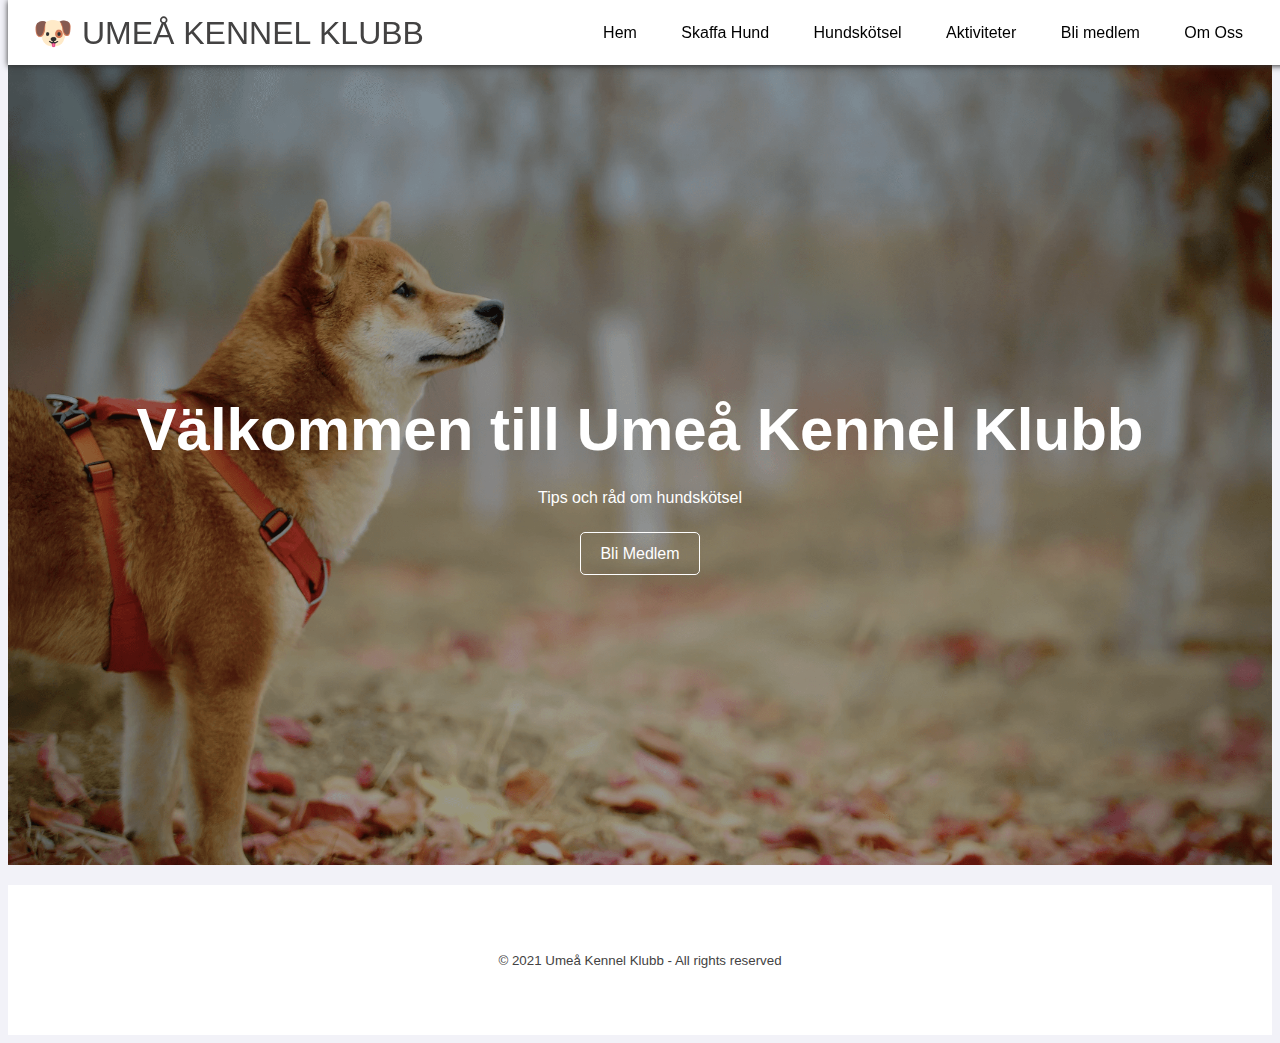
<file: DogClub(ChatGPT)/index.html>
<!DOCTYPE html>
<html lang="en">
  <head>
    <meta charset="UTF-8" />
    <link rel="stylesheet" href="index.css">
    <meta name="viewport" content="width=device-width, initial-scale=1.0" />
    <meta name="google-site-verification" content="bB2B9upGbasxp8NaXMJOFDdsRa50qxyNVTHwpkeYHYk" />
    <link rel="icon" type="image/x-icon" href="/favicon.ico">
    <meta name="description" content="Hund kennel klubb i Umeå">
    <meta name="keywords" content="Hundkennel, kennelklubb, Umeå">
    <title>Umeå Kennel Klubb</title>
    
  </head>
  <body>
    <!-- Site Header -->
    <header class="site-header">
        <h1 class="logo">🐶 Umeå Kennel Klubb</h1>
      <nav>
          <!-- Desktop Meny -->
          
          <div class="desktop">
            <ul>
           <li><a href="index.html">Hem</a></li>
            
          <li><a href="SkaffaHund.html">Skaffa Hund</a></li>
          <li><a href="Hundskotsel.html">Hundskötsel</a></li>
          <li><a href="Aktiviteter.html">Aktiviteter</a></li>
          <li><a href="BliMedlem.html">Bli medlem</a></li>
          <li><a href="OmOss.html">Om Oss</a>
          </li>
          </ul>
          </div>
        
           <!-- Mobil Meny -->
          <div class="dropdown">
  <button class="dropbtn">🐶 Meny ▼</button>
  <div class="dropdown-content">
  <a href="index.html">Hem</a>
  <a href="SkaffaHund.html">Skaffa Hund</a>
  <a href="Hundskotsel.html">Hundskötsel</a>
    <a href="Aktiviteter.html">Aktiviteter</a>
    <a href="BliMedlem.html">Bli Medlem</a>
    <a href="OmOss.html">Om Oss</a>
  </div>
</div>
      </nav>
    </header>

      <!-- Banner -->
      <header class="banner" title="Hund">
        <div class="container">
          <h1>Välkommen till Umeå Kennel Klubb</h1>
          <p>Tips och råd om hundskötsel</p>
          <form action="BliMedlem.html">
            <button type="submit">Bli Medlem</button>
        </form>
        </div>
        <div class="overlay"></div>
      </header>

    <!-- Footer -->
    <footer>
      <small>© 2021 Umeå Kennel Klubb - All rights reserved</small>
    </footer>
    
  </body>
</html>
</file>
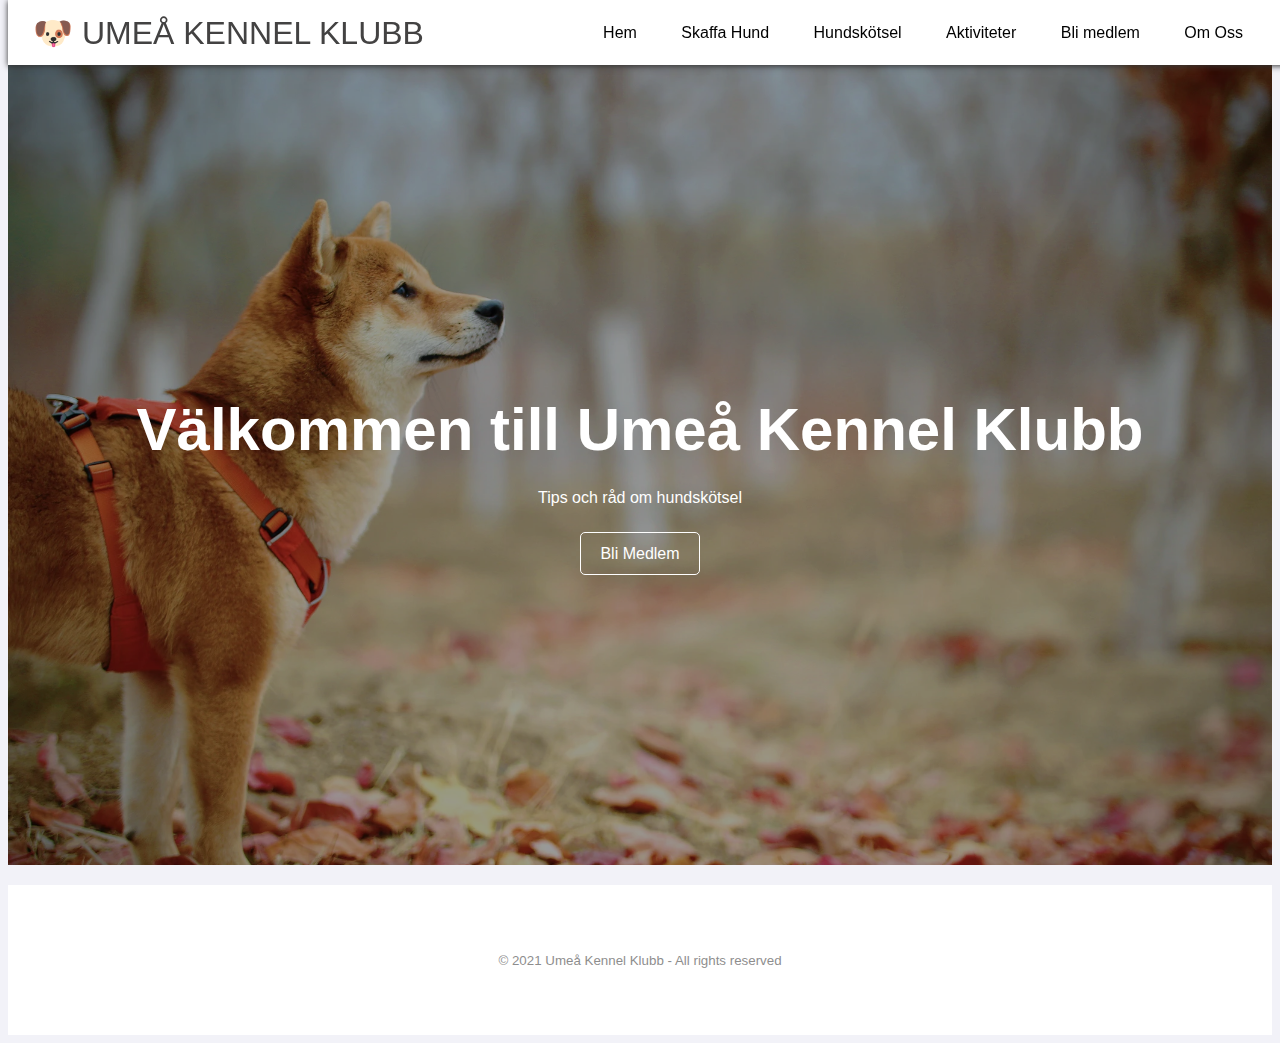
<file: DogClub(Human)/index.html>
<!DOCTYPE html>
<html lang="en">
  <head>
    <meta charset="UTF-8" />
    <link rel="stylesheet" href="index.css">
    <meta name="viewport" content="width=device-width, initial-scale=1.0" />
    <meta name="google-site-verification" content="bB2B9upGbasxp8NaXMJOFDdsRa50qxyNVTHwpkeYHYk" />
    <meta name="description" content="Hund kennel klubb i Umeå">
    <meta name="keywords" content="Hundkennel, kennelklubb, Umeå">
    <title>Umeå Kennel Klubb</title>
    
  </head>
  <body>
    <!-- Site Header -->
    <header class="site-header">
        <h1 class="logo">🐶 Umeå Kennel Klubb</h1>
      <nav>
          <!-- Desktop Meny -->
          
          <div class="desktop">
            <ul>
           <li><a href="index.html">Hem</a></li>
            
          <li><a href="SkaffaHund.html">Skaffa Hund</a></li>
          <li><a href="Hundskotsel.html">Hundskötsel</a></li>
          <li><a href="Aktiviteter.html">Aktiviteter</a></li>
          <li><a href="BliMedlem.html">Bli medlem</a></li>
          <li><a href="OmOss.html">Om Oss</a>
          </li>
          </ul>
          </div>
        
           <!-- Mobil Meny -->
          <div class="dropdown">
  <button class="dropbtn">🐶 Meny ▼</button>
  <div class="dropdown-content">
  <a href="index.html">Hem</a>
  <a href="SkaffaHund.html">Skaffa Hund</a>
  <a href="Hundskotsel.html">Hundskötsel</a>
    <a href="Aktiviteter.html">Aktiviteter</a>
    <a href="BliMedlem.html">Bli Medlem</a>
    <a href="OmOss.html">Om Oss</a>
  </div>
</div>
      </nav>
    </header>

      <!-- Banner -->
      <header class="banner" title="Hund">
        <div class="container">
          <h1>Välkommen till Umeå Kennel Klubb</h1>
          <p>Tips och råd om hundskötsel</p>
          <form action="BliMedlem.html">
            <button type="submit">Bli Medlem</button>
        </form>
        </div>
        <div class="overlay"></div>
      </header>

    <!-- Footer -->
    <footer>
      <small>© 2021 Umeå Kennel Klubb - All rights reserved</small>
    </footer>
    
  </body>
</html>
</file>
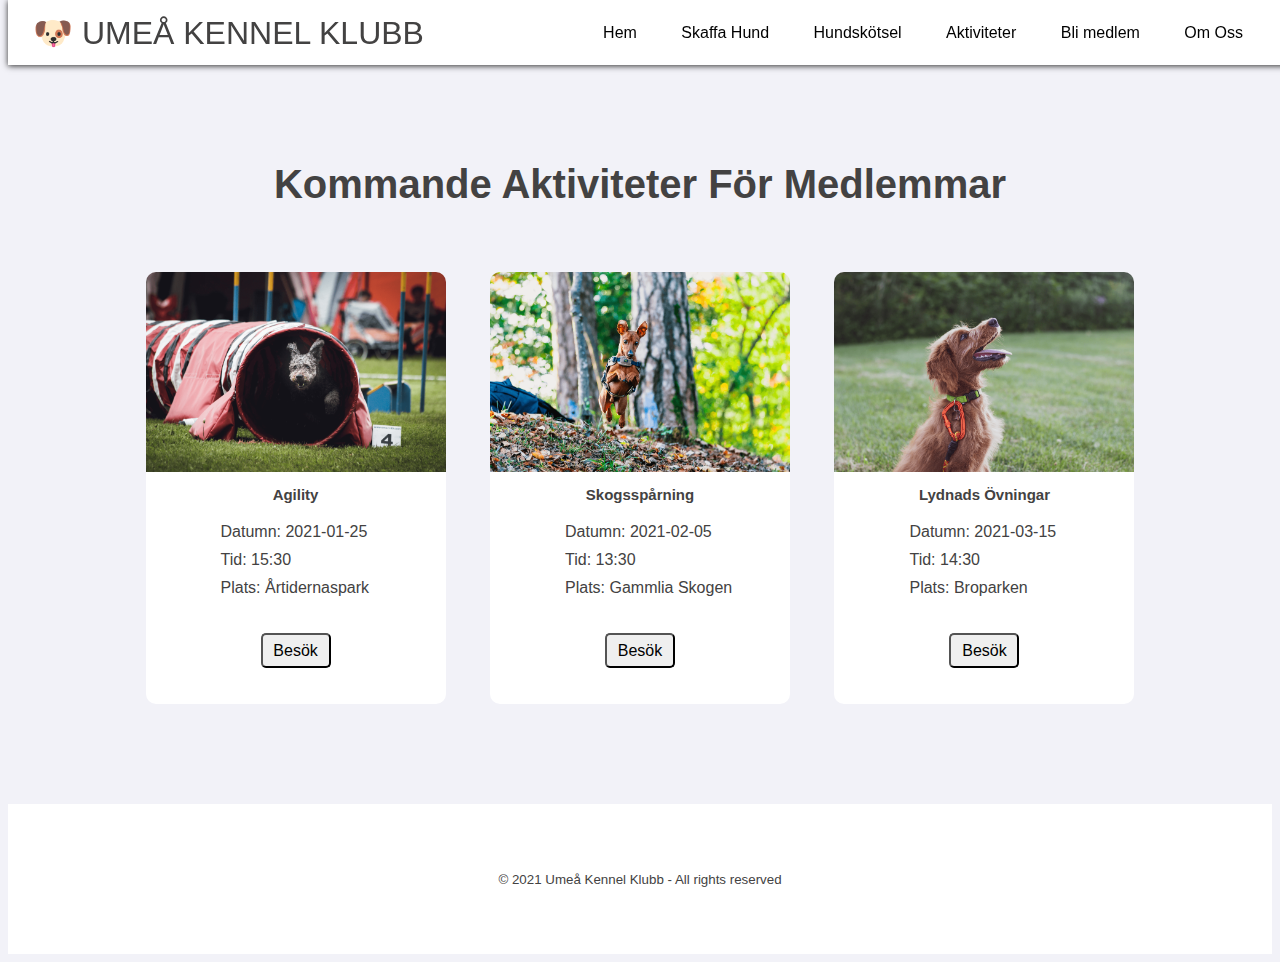
<file: DogClub(ChatGPT)/Aktiviteter.html>
<!DOCTYPE html>
<html lang="en">
  <head>
    <meta charset="UTF-8" />
    <link rel="stylesheet" href="Aktiviteter.css">
    <meta name="viewport" content="width=device-width, initial-scale=1.0" />
    <meta name="description" content="Hund kennel klubb i Umeå">
    <meta name="keywords" content="Agility, Skogsspårning, hund lydnadsövningar">
    <title>Aktiviteter - Umeå Hund Kennel Klubb</title>
  </head>
  <body>
    <!-- Site Header -->
    <header class="site-header">
        <h1 class="logo">🐶 Umeå Kennel Klubb</h1>
      <nav>
         <!-- Detskop Meny -->
          
          <div class="desktop">
            <ul>
           <li><a href="index.html">Hem</a></li>
            
          <li><a href="SkaffaHund.html">Skaffa Hund</a></li>
          <li><a href="Hundskotsel.html">Hundskötsel</a></li>
          <li><a href="Aktiviteter.html">Aktiviteter</a></li>
          <li><a href="BliMedlem.html">Bli medlem</a></li>
          <li><a href="OmOss.html">Om Oss</a>
          </li>
            </ul>
          </div>
        
           <!-- Mobil Meny -->
          <div class="dropdown">
  <button class="dropbtn">🐶 Meny ▼</button>
  <div class="dropdown-content">
  <a href="index.html">Hem</a>
  <a href="SkaffaHund.html">Skaffa Hund</a>
  <a href="Hundskotsel.html">Hundskötsel</a>
    <a href="Aktiviteter.html">Aktiviteter</a>
    <a href="BliMedlem.html">Bli Medlem</a>
    <a href="OmOss.html">Om Oss</a>
  </div>
</div>
      </nav>
    </header>

      <!-- Upcoming Events -->
      <br><br><br>
      
      <section class="events" id="events">
        <header>
          <h2>Kommande Aktiviteter För Medlemmar</h2>
        </header>

        <!-- Individual Event -->

        <div class="card">
       <a href="#"><img src="Agility.png" alt="Hund inuti tunnel"></a>
          
          <h3>Agility</h3>

          <ul class="info">
            <li>Datumn: 2021-01-25</li>
            <li>Tid: 15:30</li>
            <li>Plats: Årtidernaspark</li>
          </ul>

          <form action="https://goo.gl/maps/cJbMiL7dDsxYVtA38">
            <button type="submit">Besök</button>
          </form>
        </div>

        <!-- Individual Event -->

        <div class="card">
          <a href="#"><img src="Tracking.png" alt="Hund springer i skogen"></a>
          <h3>Skogsspårning</h3>

          <ul class="info">
            <li>Datumn: 2021-02-05</li>
            <li>Tid: 13:30</li>
            <li>Plats: Gammlia Skogen</li>
          </ul>
          <form action="https://goo.gl/maps/aChbXkGF4RQjmJf86">
            <button type="submit">Besök</button>
          </form>
        </div>

        <!-- Individual Event -->

        <div class="card">
          <a href="#"><img src="Lydnad.png" alt="Sittande hund"></a>
          <h3>Lydnads Övningar</h3>

          <ul class="info">
            <li>Datumn: 2021-03-15</li>
            <li>Tid: 14:30</li>
            <li>Plats: Broparken</li>
          </ul>

          <form action="https://goo.gl/maps/SWhZ6TU9mTipCvSY7">
            <button type="submit">Besök</button>
          </form>
        </div>
      </section>

    <!-- Footer -->

    <footer>
      <small>© 2021 Umeå Kennel Klubb - All rights reserved</small>
    </footer>
    
  </body>
</html>
</file>
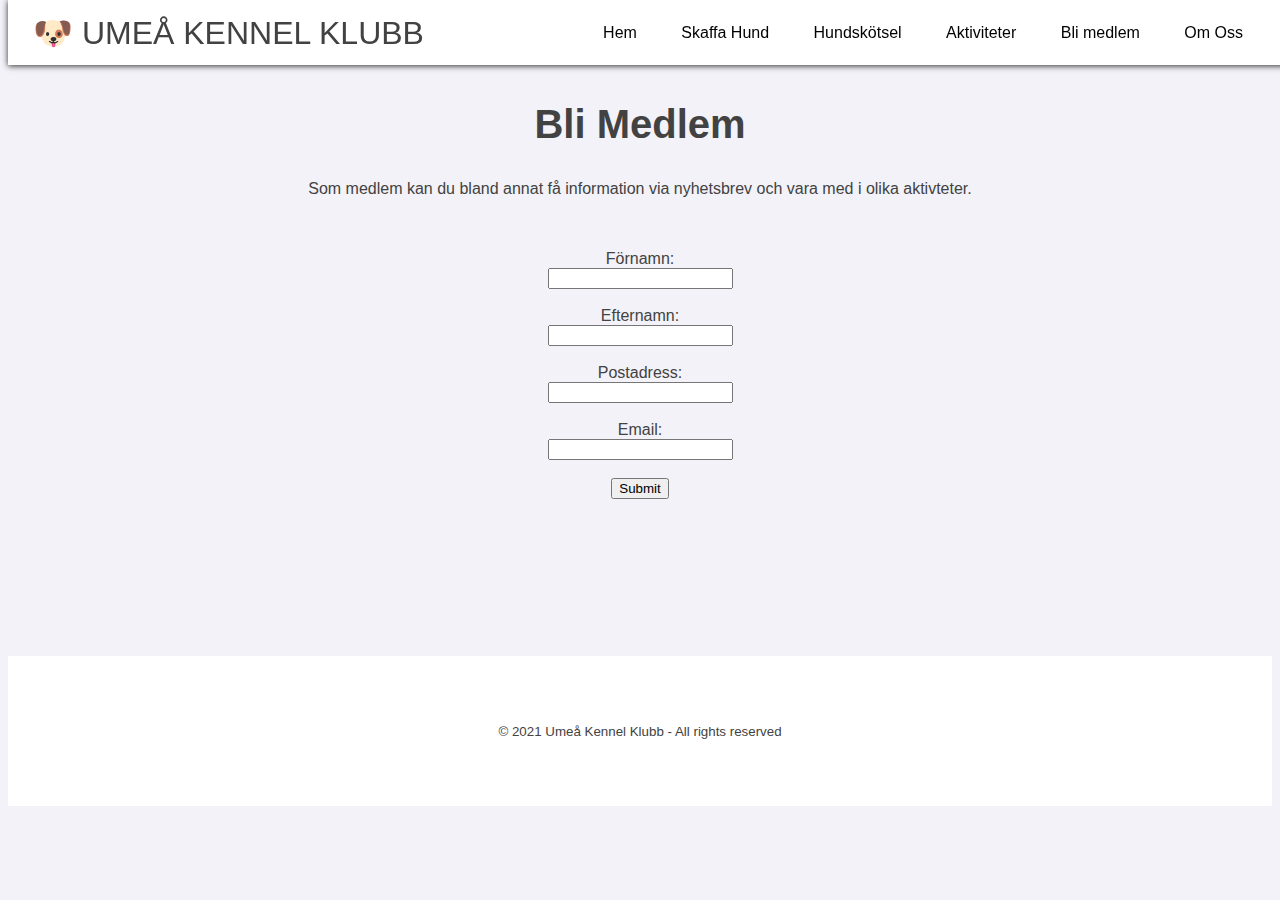
<file: DogClub(ChatGPT)/BliMedlem.html>
<!DOCTYPE html>
<html lang="en">
  <head>
    <meta charset="UTF-8" />
    <link rel="stylesheet" href="BliMedlem.css">
    <meta name="viewport" content="width=device-width, initial-scale=1.0" />
    <meta name="description" content="Hund kennel klubb i Umeå">
    <meta name="keywords" content="hund medlem, kennelklubb medlem, hundekennel medlem">
    <title>Bli Medlem - Umeå Kennel Klubb</title>
  </head>
  <body>
    <!-- Site Header -->
    <header class="site-header">
        <h1 class="logo">🐶 Umeå Kennel Klubb</h1>
      <nav>
        
        <!-- Detskop Meny -->
        
          <div class="desktop">
            <ul>
           <li><a href="index.html">Hem</a></li>
            
          <li><a href="SkaffaHund.html">Skaffa Hund</a></li>
          <li><a href="Hundskotsel.html">Hundskötsel</a></li>
          <li><a href="Aktiviteter.html">Aktiviteter</a></li>
          <li><a href="BliMedlem.html">Bli medlem</a></li>
          <li><a href="OmOss.html">Om Oss</a>
          </li>
            </ul>
          </div>
        
           <!-- Mobil Meny -->
      <div class="dropdown">
  <button class="dropbtn">🐶 Meny ▼</button>
  <div class="dropdown-content">
  <a href="index.html">Hem</a>
  <a href="SkaffaHund.html">Skaffa Hund</a>
  <a href="Hundskotsel.html">Hundskötsel</a>
    <a href="Aktiviteter.html">Aktiviteter</a>
    <a href="BliMedlem.html">Bli Medlem</a>
    <a href="OmOss.html">Om Oss</a>
  </div>
</div>
      </nav>
    </header>
     
      <!-- Bli Medlem -->
      <br><br><br>
      
      <section class="member" id="member">
        <header>
          <h2>Bli Medlem</h2>
          <p>Som medlem kan du bland annat få information via nyhetsbrev och vara med i olika aktivteter.</p>
        </header>
        <br> <br>

        <form>
  <label for="fnamn">Förnamn:</label><br>
  <input type="text" id="fnamn" name="fnamn" value=""><br><br>
  <label for="enamn">Efternamn:</label><br>
  <input type="text" id="enamn" name="enamn" value=""><br><br>
          <label for="padress">Postadress:</label><br>
  <input type="text" id="padress" name="padress" value=""><br><br>
           <label for="email">Email:</label><br>
  <input type="text" id="email" name="email" value=""><br><br>
          
  <input type="submit" value="Submit">
</form>  
      </section>
      <br><br><br><br>

      
    <!-- Footer -->

    <footer>
      <small>©  2021 Umeå Kennel Klubb - All rights reserved</small>
    </footer>
    
  </body>
</html>
</file>
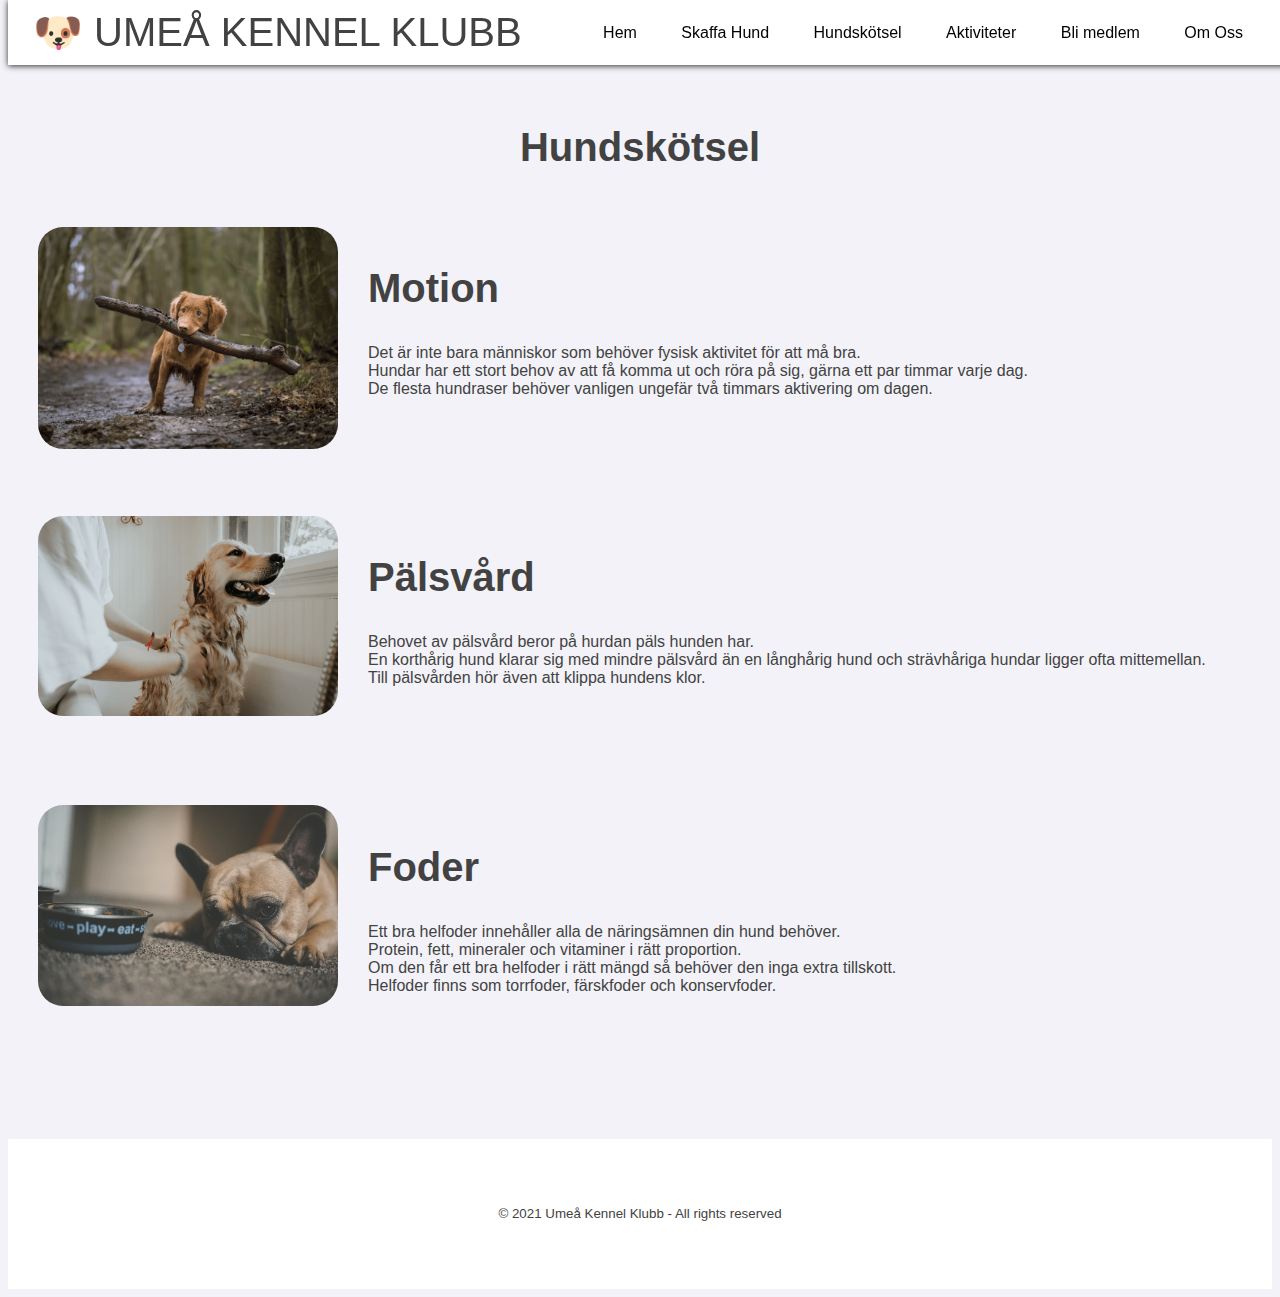
<file: DogClub(ChatGPT)/Hundskotsel.html>
<!DOCTYPE html>
<html lang="en">
  <head>
    <meta charset="UTF-8" />
    <link rel="stylesheet" href="Hundskotsel.css">
    <meta name="viewport" content="width=device-width, initial-scale=1.0" />
    <meta name="description" content="Hund kennel klubb i Umeå">
    <meta name="keywords" content="Hundskötsel, hund pälsvård, hund foder, hund motion">
    <title>Hundskötsel - Umeå Kennel Klubb</title>
  </head>
  <body>
    <!-- Site Header -->
    <header class="site-header">
        <h1 class="logo">🐶 Umeå Kennel Klubb</h1>
      <nav>
        
            <!-- Detskop Meny -->
          
          <div class="desktop">
            <ul>
           <li><a href="index.html">Hem</a></li>
            
          <li><a href="SkaffaHund.html">Skaffa Hund</a></li>
          <li><a href="Hundskotsel.html">Hundskötsel</a></li>
          <li><a href="Aktiviteter.html">Aktiviteter</a></li>
          <li><a href="BliMedlem.html">Bli medlem</a></li>
          <li><a href="OmOss.html">Om Oss</a>
          </li>
            </ul>
          </div>
        
           <!-- Mobil Meny -->
          <div class="dropdown">
  <button class="dropbtn">🐶 Meny ▼</button>
  <div class="dropdown-content">
  <a href="index.html">Hem</a>
  <a href="SkaffaHund.html">Skaffa Hund</a>
  <a href="Hundskotsel.html">Hundskötsel</a>
    <a href="Aktiviteter.html">Aktiviteter</a>
    <a href="BliMedlem.html">Bli Medlem</a>
    <a href="OmOss.html">Om Oss</a>
  </div>
</div>
      </nav>
    </header>
 
<br><br><br><br><br>

      <!-- About Us -->

      <h1>Hundskötsel</h1>
           <a href="#"><img src="Motion.png" alt="Hund som håller en pinne"></a>
          <div class="content">
            <br><br>
            <h2>Motion</h2>
            <p>
             Det är inte bara människor som behöver fysisk aktivitet för att må bra.<br> Hundar har ett stort behov av att få komma ut och röra på sig, gärna ett par timmar varje dag. <br>De flesta hundraser behöver vanligen ungefär två timmars aktivering om dagen.
            </p>
        </div>

            <br><br><br><br>
             <a href="#"><img src="Palsvard.png" alt="Persons som tvättar hund"></a>
          <div class="content">
            <br><br>
            <h2>Pälsvård</h2>
            <p>
             Behovet av pälsvård beror på hurdan päls hunden har.<br> En korthårig hund klarar sig med mindre pälsvård än en långhårig hund och strävhåriga hundar ligger ofta mittemellan. <br>Till pälsvården hör även att klippa hundens klor.
            </p>
        </div>

            <br><br><br><br>
             <a href="#"><img src="Foder.png" alt="Hund bredvid matskål"></a>
          <div class="content">
            <br><br>
            <h2>Foder</h2>
            <p>
             Ett bra helfoder innehåller alla de näringsämnen din hund behöver.<br> Protein, fett, mineraler och vitaminer i rätt proportion.<br>Om den får ett bra helfoder i rätt mängd så behöver den inga extra tillskott. <br>Helfoder finns som torrfoder, färskfoder och konservfoder.
            </p>
            
          </div>
                
    <br><br><br><br><br><br>

            
    <!-- Footer -->

    <footer>
      <small>© 2021 Umeå Kennel Klubb - All rights reserved</small>
    </footer>
    
  </body>
</html>
</file>
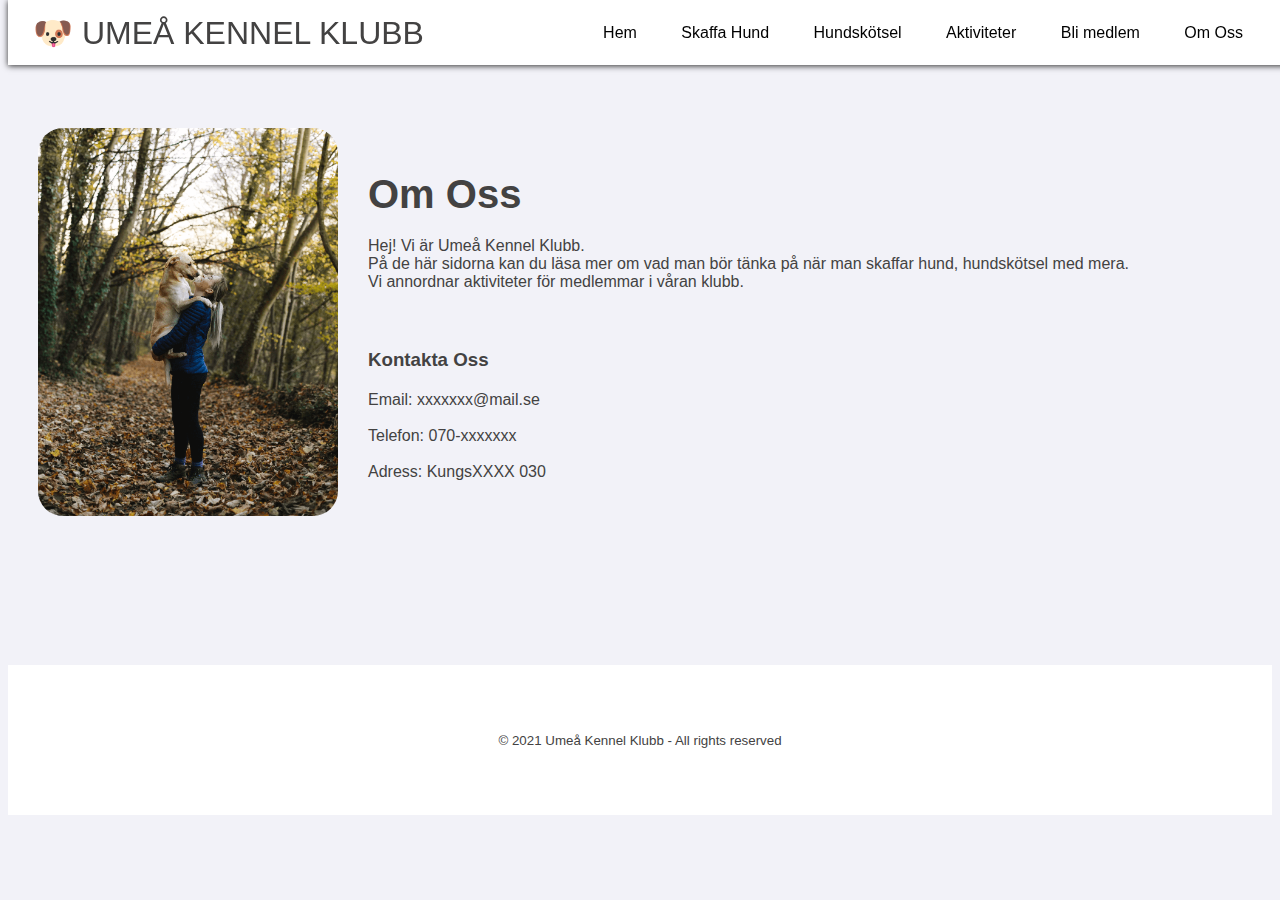
<file: DogClub(ChatGPT)/OmOss.html>
<!DOCTYPE html>
<html lang="en">
  <head>
    <meta charset="UTF-8" />
    <link rel="stylesheet" href="OmOss.css">
    <meta name="viewport" content="width=device-width, initial-scale=1.0" />
    <meta name="description" content="Hund kennel klubb i Umeå">
    <meta name="keywords" content="Om kennelklubb, kennelklubb">
    <title>Om Oss - Umeå Kennel Klubb</title>
  </head>
  <body>
    <!-- Site Header -->
    <header class="site-header">
        <h1 class="logo">🐶 Umeå Kennel Klubb</h1>
      <nav>
        
          <!-- Detskop Meny -->
          
          <div class="desktop">
            <ul>
           <li><a href="index.html">Hem</a></li>
            
          <li><a href="SkaffaHund.html">Skaffa Hund</a></li>
          <li><a href="Hundskotsel.html">Hundskötsel</a></li>
          <li><a href="Aktiviteter.html">Aktiviteter</a></li>
          <li><a href="BliMedlem.html">Bli medlem</a></li>
          <li><a href="OmOss.html">Om Oss</a>
          </li>
            </ul>
          </div>
        
           <!-- Mobil Meny -->
          <div class="dropdown">
  <button class="dropbtn">🐶 Meny ▼</button>
  <div class="dropdown-content">
  <a href="index.html">Hem</a>
  <a href="SkaffaHund.html">Skaffa Hund</a>
  <a href="Hundskotsel.html">Hundskötsel</a>
    <a href="Aktiviteter.html">Aktiviteter</a>
    <a href="BliMedlem.html">Bli Medlem</a>
    <a href="OmOss.html">Om Oss</a>
  </div>
</div>
      </nav>
    </header>
 
<br><br><br><br><br>

      <!-- About Us -->

 
           <a href="#"><img src="DogOwner.png" alt="hundägare"></a>
          <div class="content">
            <br><br><br>
            <h2>Om Oss</h2>
            <p>
            Hej! Vi är Umeå Kennel Klubb. <br>På de här sidorna kan du läsa mer om vad man bör tänka på när man skaffar hund, hundskötsel med mera. <br> Vi annordnar aktiviteter för medlemmar i våran klubb.
            </p>
            <br>
            <h3>Kontakta Oss</h3>
            <p>
              Email: xxxxxxx@mail.se
  <br><br>
            Telefon: 070-xxxxxxx
            <br><br>
            Adress: KungsXXXX 030
              <p>
          </div>
        <br><br><br><br><br><br><br><br>
        

        
    <!-- Footer -->

    <footer>
      <small>© 2021 Umeå Kennel Klubb - All rights reserved</small>
    </footer>
    
  </body>
</html>
</file>
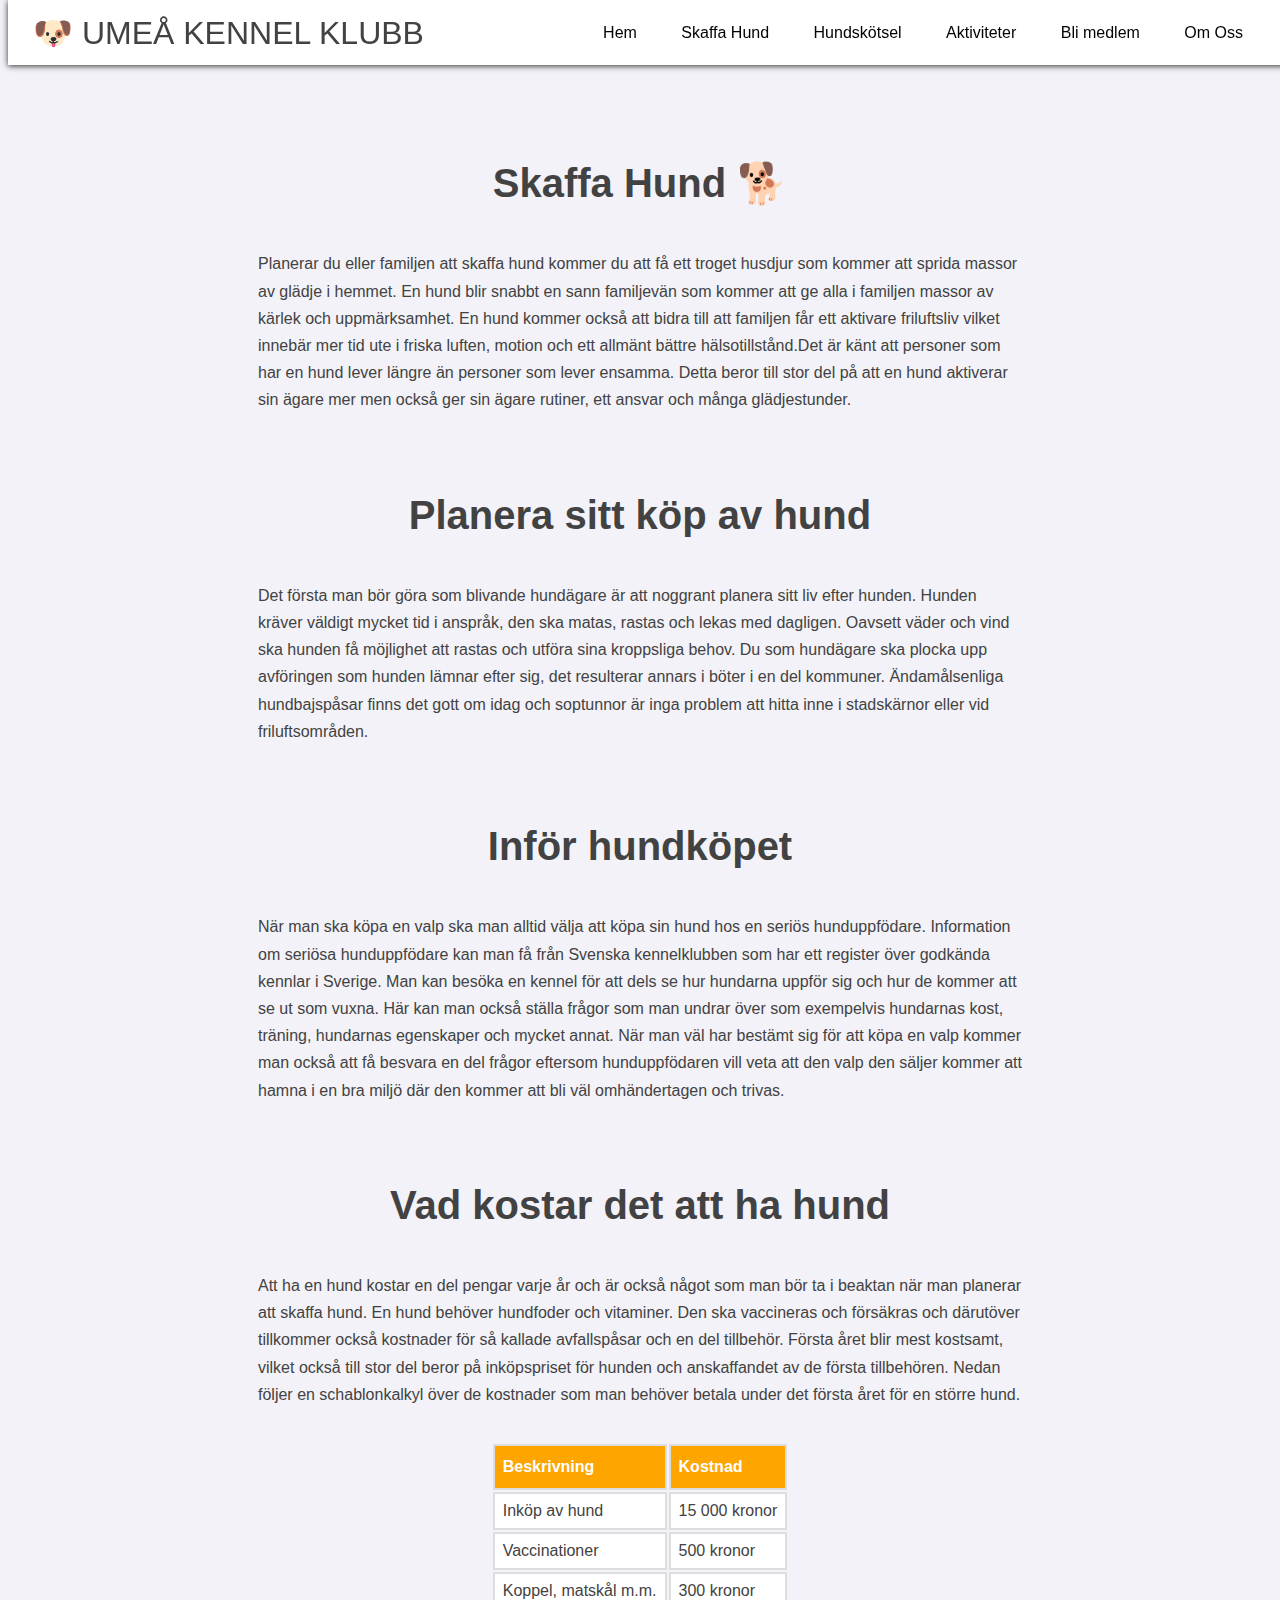
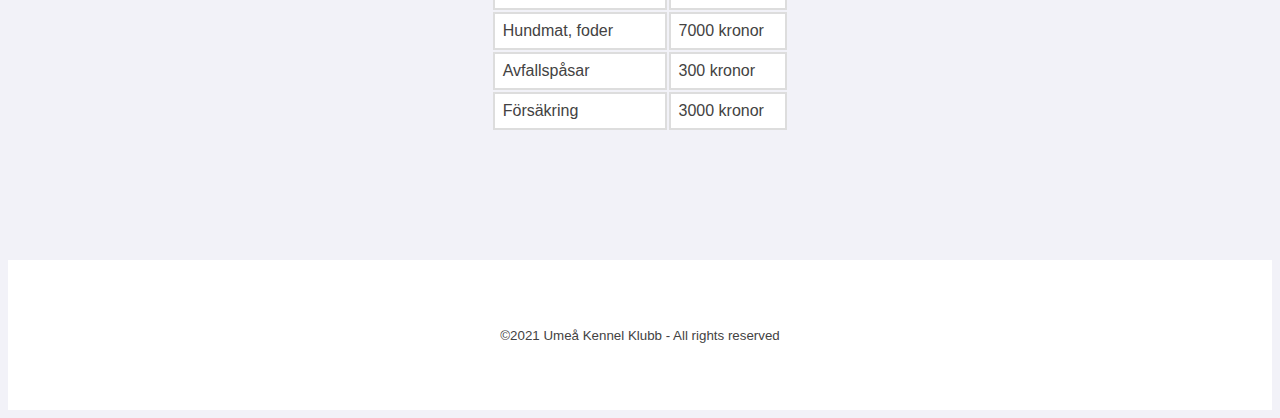
<file: DogClub(ChatGPT)/SkaffaHund.html>
<!DOCTYPE html>
<html lang="sv">
  <head>
    <meta charset="UTF-8" />
    <link rel="stylesheet" href="SkaffaHund.css">
    <meta name="viewport" content="width=device-width, initial-scale=1.0" />
    <meta name="description" content="Hund kennel klubb i Umeå">
    <meta name="keywords" content="Skaffa hund, hundkostnad, köpa hund">
    <title>Skaffa Hund - Umeå Kennel Klubb</title>
  </head>
  <body>
    <!-- Site Header -->
    <header class="site-header">
        <h1 class="logo">🐶 Umeå Kennel Klubb</h1>
      <nav>
        
          <!-- Detskop Meny -->
          
          <div class="desktop">
            <ul>
           <li><a href="index.html">Hem</a></li>
            
          <li><a href="SkaffaHund.html">Skaffa Hund</a></li>
          <li><a href="Hundskotsel.html">Hundskötsel</a></li>
          <li><a href="Aktiviteter.html">Aktiviteter</a></li>
          <li><a href="BliMedlem.html">Bli medlem</a></li>
          <li><a href="OmOss.html">Om Oss</a>
          </li>
            </ul>
          </div>
        
           <!-- Mobil Meny -->
          <div class="dropdown">
  <button class="dropbtn">🐶 Meny ▼</button>
  <div class="dropdown-content">
  <a href="index.html">Hem</a>
  <a href="SkaffaHund.html">Skaffa Hund</a>
  <a href="Hundskotsel.html">Hundskötsel</a>
    <a href="Aktiviteter.html">Aktiviteter</a>
    <a href="BliMedlem.html">Bli Medlem</a>
    <a href="OmOss.html">Om Oss</a>
  </div>
</div>
      </nav>
    </header>
 
<br><br><br>

      <!-- About Us -->

         
          <div class="content">
            <br><br><br>
            <h2>Skaffa Hund 🐕</h2>
            <p>
           Planerar du eller familjen att skaffa hund kommer du att få ett troget husdjur som kommer att sprida massor av glädje i hemmet. En hund blir snabbt en sann familjevän som kommer att ge alla i familjen massor av kärlek och uppmärksamhet. En hund kommer också att bidra till att familjen får ett aktivare friluftsliv vilket innebär mer tid ute i friska luften, motion och ett allmänt bättre hälsotillstånd.Det är känt att personer som har en hund lever längre än personer som lever ensamma. Detta beror till stor del på att en hund aktiverar sin ägare mer men också ger sin ägare rutiner, ett ansvar och många glädjestunder.
            </p>
            <br>
            <h2>Planera sitt köp av hund</h2>
         <p>
          Det första man bör göra som blivande hundägare är att noggrant planera sitt liv efter hunden. Hunden kräver väldigt mycket tid i anspråk, den ska matas, rastas och lekas med dagligen. Oavsett väder och vind ska hunden få möjlighet att rastas och utföra sina kroppsliga behov. Du som hundägare ska plocka upp avföringen som hunden lämnar efter sig, det resulterar annars i böter i en del kommuner. Ändamålsenliga hundbajspåsar finns det gott om idag och soptunnor är inga problem att hitta inne i stadskärnor eller vid friluftsområden.
            </p><br>
            
            <h2>Inför hundköpet</h2>
            
            <p>När man ska köpa en valp ska man alltid välja att köpa sin hund hos en seriös hunduppfödare. Information om seriösa hunduppfödare kan man få från Svenska kennelklubben som har ett register över godkända kennlar i Sverige. Man kan besöka en kennel för att dels se hur hundarna uppför sig och hur de kommer att se ut som vuxna. Här kan man också ställa frågor som man undrar över som exempelvis hundarnas kost, träning, hundarnas egenskaper och mycket annat. När man väl har bestämt sig för att köpa en valp kommer man också att få besvara en del frågor eftersom hunduppfödaren vill veta att den valp den säljer kommer att hamna i en bra miljö där den kommer att bli väl omhändertagen och trivas.</p>
           <br>
            <h2>Vad kostar det att ha hund</h2>
            <p>Att ha en hund kostar en del pengar varje år och är också något som man bör ta i beaktan när man planerar att skaffa hund. En hund behöver hundfoder och vitaminer. Den ska vaccineras och försäkras och därutöver tillkommer också kostnader för så kallade avfallspåsar och en del tillbehör. Första året blir mest kostsamt, vilket också till stor del beror på inköpspriset för hunden och anskaffandet av de första tillbehören.

Nedan följer en schablonkalkyl över de kostnader som man behöver betala under det första året för en större hund.</p>
            <br>
            
            <table class="center">
  <tr>
    <th>Beskrivning</th>
    <th>Kostnad</th>
  </tr>
  <tr>
    <td>Inköp av hund</td>
    <td>15 000 kronor</td>
  </tr>
  <tr>
    <td>Vaccinationer</td>
    <td>500 kronor</td>
  </tr>
  <tr>
    <td>Koppel, matskål m.m.</td>
    <td>300 kronor</td>
  </tr>
              <tr>
    <td>Hundmat, foder</td>
    <td>7000 kronor</td>
  </tr>
         <tr>
    <td>Avfallspåsar</td>
    <td>300 kronor</td>
  </tr>
              <tr>
    <td>Försäkring</td>
    <td>3000 kronor</td>
  </tr>
              
  </table>
            
          </div>

        <br><br><br><br><br><br>
        

    <!-- Footer -->

    <footer>
      <small>©2021 Umeå Kennel Klubb - All rights reserved</small>
    </footer>
    
  </body>
</html>
</file>
<file: DogClub(ChatGPT)/index.css>
/***************DROPDOWN***************/
.dropbtn {
  background-color: #8F401E;
  color: white;
  padding: 16px;
  font-size: 16px;
  border: none;
  cursor: pointer;
}

.dropdown {
  position: relative;
  display: inline-block;
}

.dropdown-content {
  display: none;
  position: absolute;
   right: 0;
  background-color: #f9f9f9;
  min-width: 160px;
  box-shadow: 0px 8px 16px 0px rgba(0,0,0,0.2);
  z-index: 1;
}

.dropdown-content a {
  color: black;
  padding: 12px 16px;
  text-decoration: none;
  display: block;
}

.dropdown-content a:hover {background-color: #f1f1f1}

.dropdown:hover .dropdown-content {
  display: block;
}

.dropdown:hover .dropbtn {
  background-color: #bf7524;
}

/***************GENERAL***************/

* {
  box-sizing: border-box;
}

html {
  scroll-behavior: smooth;
}

body {
  background: #f2f2f8;
  color: #434242;
  font-family: sans-serif;
  font-size: 100%;
}

li {
  padding: 0 1.25rem;
}

p,
li {
  font-family: sans-serif;
}

button {
  background: transparent;
  border: 1px solid #434242;
  border-radius: 5px;
  color: #434242;
  cursor: pointer;
  transition: border-color 0.3s, color 0.3s, background 0.3s;
}

/***************SITE HEADER***************/

.site-header {
  align-items: center;
  background: #fff;
  box-shadow: 0 1px 6px rgb(49, 49, 49);
  display: flex;
  height: 4.0625rem;
  justify-content: space-between;
  padding-left: 25px;
  position: fixed;
  top: 0;
  width: 100%;
  z-index: 10;
}

.logo {
  display: inline;
  font-weight: 500;
  text-transform: uppercase;
}

nav {
  margin-right: 25px;
}

.site-header li {
  font-weight: 300;
  display: inline;
}

a {
  color: black;
  text-decoration: none;
}

/***************MAIN BANNER***************/

.banner {
  align-items: center;
  background-image: url("Dog.png");
  background-size: cover;
  color: #ffff;
  display: flex;
  height: 50rem;
  justify-content: center;
  margin-top: 4.0625rem;
  position: relative;
  text-align: center;
}

.overlay {
  background: #000;
  height: 100%;
  opacity: 0.4;
  position: absolute;
  width: 100%;
}

.banner h1 {
  font-size: 3.75rem;
  font-weight: 700;
  margin-bottom: 0.625rem;
}

.container {
  position: relative;
  z-index: 1;
}

.banner p {
  margin: 1.5625rem 0;
}

.banner button {
  border: 1px solid #fff;
  color: #fff;
  font-size: 1rem;
  height: 2.6875rem;
  width: 7.5rem;
}

.banner button:hover {
  background: #bf7524;
  color: black;
}

/***************FOOTER***************/

footer {
  align-items: center;
  background: #fff;
  display: flex;
  height: 9.375rem;
  justify-content: center;
  margin-top: 1.25rem;
}

 .dropdown {
    display: none;
  }
    
/***************MEDIA QUERIES***************/

@media only screen and (max-width: 1024px) {
  h1 {
font-size: 110% !important;
}
}

  
@media only screen and (max-width: 768px) {
  
   .desktop {
      display: none;
  }

  .dropdown {
display: inline-block;
    padding-left: 65px !important;
  }
  
  .site-header {
    justify-content: center;
    padding: 0;
    text-align: center;
  }

    .site-header .logo {
    display: none;
  }

  nav {
    margin: 10px 0px;
    padding-right: 80px
  }
}

@media only screen and (max-width: 425px) {
 li {
  padding: 2px;
}
  .banner {
background-position: -100px !important; 
}
  
 .dropdown {
display: inline-block;
     padding-left: 65px !important;
  }
}

  
  @media only screen and (max-width: 375px) {
 li {
 font-size: 80%;
}

.banner {
background-position: -200px !important; 
}
     
 .dropdown {
display: inline-block;
     padding-left: 65px !important;
  }
}
  
  @media only screen and (max-width: 320px) {
li {
 font-size: 60%;
}
h1 {
font-size: 90% !important;
}
    .banner {
background-position: -200px !important; 
}
 .dropdown {
display: inline-block;
     padding-left: 65px !important;
  }
}
</file>
<file: DogClub(Human)/index.css>
/***************DROPDOWN***************/
.dropbtn {
  background-color: #e39036;
  color: white;
  padding: 16px;
  font-size: 16px;
  border: none;
  cursor: pointer;
}

.dropdown {
  position: relative;
  display: inline-block;
}

.dropdown-content {
  display: none;
  position: absolute;
   right: 0;
  background-color: #f9f9f9;
  min-width: 160px;
  box-shadow: 0px 8px 16px 0px rgba(0,0,0,0.2);
  z-index: 1;
}

.dropdown-content a {
  color: black;
  padding: 12px 16px;
  text-decoration: none;
  display: block;
}

.dropdown-content a:hover {background-color: #f1f1f1}

.dropdown:hover .dropdown-content {
  display: block;
}

.dropdown:hover .dropbtn {
  background-color: #bf7524;
}

/***************GENERAL***************/

* {
  box-sizing: border-box;
}

html {
  scroll-behavior: smooth;
}

body {
  background: #f2f2f8;
  color: #434242;
  font-family: sans-serif;
  font-size: 100%;
}

li {
  padding: 0 1.25rem;
}

p,
li {
  font-family: sans-serif;
}

button {
  background: transparent;
  border: 1px solid #434242;
  border-radius: 5px;
  color: #434242;
  cursor: pointer;
  transition: border-color 0.3s, color 0.3s, background 0.3s;
}

/***************SITE HEADER***************/

.site-header {
  align-items: center;
  background: #fff;
  box-shadow: 0 1px 6px rgb(49, 49, 49);
  display: flex;
  height: 4.0625rem;
  justify-content: space-between;
  padding-left: 25px;
  position: fixed;
  top: 0;
  width: 100%;
  z-index: 10;
}

.logo {
  display: inline;
  font-weight: 500;
  text-transform: uppercase;
}

nav {
  margin-right: 25px;
}

.site-header li {
  font-weight: 300;
  display: inline;
}

a {
  color: black;
  text-decoration: none;
}

/***************MAIN BANNER***************/

.banner {
  align-items: center;
  background-image: url("Dog.png");
  background-size: cover;
  color: #ffff;
  display: flex;
  height: 50rem;
  justify-content: center;
  margin-top: 4.0625rem;
  position: relative;
  text-align: center;
}

.overlay {
  background: #000;
  height: 100%;
  opacity: 0.4;
  position: absolute;
  width: 100%;
}

.banner h1 {
  font-size: 3.75rem;
  font-weight: 700;
  margin-bottom: 0.625rem;
}

.container {
  position: relative;
  z-index: 1;
}

.banner p {
  margin: 1.5625rem 0;
}

.banner button {
  border: 1px solid #fff;
  color: #fff;
  font-size: 1rem;
  height: 2.6875rem;
  width: 7.5rem;
}

.banner button:hover {
  background: #bf7524;
  color: black;
}

/***************FOOTER***************/

footer {
  align-items: center;
  background: #fff;
  display: flex;
  height: 9.375rem;
  justify-content: center;
  margin-top: 1.25rem;
}

small {
  opacity: 0.6;
}

 .dropdown {
    display: none;
  }
    
/***************MEDIA QUERIES***************/

@media only screen and (max-width: 1024px) {
  h1 {
font-size: 110% !important;
}
}

  
@media only screen and (max-width: 768px) {
  
   .desktop {
      display: none;
  }

  .dropdown {
display: inline-block;
    padding-left: 65px !important;
  }
  
  .site-header {
    justify-content: center;
    padding: 0;
    text-align: center;
  }

    .site-header .logo {
    display: none;
  }

  nav {
    margin: 10px 0px;
    padding-right: 80px
  }
}

@media only screen and (max-width: 425px) {
 li {
  padding: 2px;
}
  .banner {
background-position: -100px !important; 
}
  
 .dropdown {
display: inline-block;
     padding-left: 65px !important;
  }
}

  
  @media only screen and (max-width: 375px) {
 li {
 font-size: 80%;
}

.banner {
background-position: -200px !important; 
}
     
 .dropdown {
display: inline-block;
     padding-left: 65px !important;
  }
}
  
  @media only screen and (max-width: 320px) {
li {
 font-size: 60%;
}
h1 {
font-size: 90% !important;
}
    .banner {
background-position: -200px !important; 
}
 .dropdown {
display: inline-block;
     padding-left: 65px !important;
  }
}
</file>
<file: DogClub(ChatGPT)/Aktiviteter.css>
/***************DROPDOWN***************/
.dropbtn {
  background-color: #8F401E;
  color: white;
  padding: 16px;
  font-size: 16px;
  border: none;
  cursor: pointer;
}

.dropdown {
  position: relative;
  display: inline-block;
}

.dropdown-content {
  display: none;
  position: absolute;
   right: 0;
  background-color: #f9f9f9;
  min-width: 160px;
  box-shadow: 0px 8px 16px 0px rgba(0,0,0,0.2);
  z-index: 1;
}

.dropdown-content a {
  color: black;
  padding: 12px 16px;
  text-decoration: none;
  display: block;
}

.dropdown-content a:hover {background-color: #f1f1f1}

.dropdown:hover .dropdown-content {
  display: block;
}

.dropdown:hover .dropbtn {
  background-color: #bf7524;
}

.dropdown {
    display: none;
  }

/***************GENERAL***************/

* {
  box-sizing: border-box;
}

html {
  scroll-behavior: smooth;
}

body {
  background: #f2f2f8;
  color: #434242;
  font-family: sans-serif;
  font-size: 100%;
  overflow-x: hidden;
}

li {
  padding: 0 1.25rem;
}

p,
li {
  font-family: sans-serif;
}

.card li {
  padding-left: 25px !important;
}

button {
  border-radius: 5px;
  cursor: pointer;
}

section {
  margin: 6.25rem 0;
}

h2 {
  font-size: 2.5rem;
}

hr {
  border: none;
  border-bottom: 1px solid rgba(67, 66, 66, 0.14);
  height: 0;
  width: 97%;
}

button:hover {
  border-color: #ff6600;
  color: #ff6600;
}

.card {
  background: #fff;
  border-radius: 10px;
}

/***************SITE HEADER***************/

.site-header {
  align-items: center;
  background: #fff;
  box-shadow: 0 1px 6px rgb(49, 49, 49);
  display: flex;
  height: 4.0625rem;
  justify-content: space-between;
  padding-left: 25px;
  position: fixed;
  top: 0;
  width: 100%;
  z-index: 10;
}

.logo {
  display: inline;
  font-weight: 500;
  text-transform: uppercase;
}

nav {
  margin-right: 25px;
}

.site-header li {
  font-weight: 300;
  display: inline;
}

a {
  color: black;
  text-decoration: none;
}


/***************EVENTS***************/

.events {
  text-align: center;
}

.events h2 {
  margin: 2.5rem 0 4.0625rem;
}

.events .card {
  cursor: pointer;
  display: inline-block;
  height: 27rem;
  margin: 0 1.25rem;
}

.events img {
  background-position: right;
  background-size: cover;
  border-radius: 10px 10px 0 0;
  width: 18.75rem;
}

.events h3 {
  cursor: text;
  font-size: 0.9375rem;
  margin-top: 0.625rem;
}

.info {
  cursor: text;
  list-style-type: disc;
  margin-top: 1.25rem;
  padding-left: 3.125rem;
}

.info li {
  display: block;
  margin: 0.625rem 0;
  padding: 0;
  text-align: left;
}

.events button {
  height: 2.1875rem;
  margin-top: 1.25rem;
  font-size: 1rem;
  width: 4.375rem;
}

/***************FOOTER***************/

footer {
  align-items: center;
  background: #fff;
  display: flex;
  height: 9.375rem;
  justify-content: center;
  margin-top: 1.25rem;
}

/***************MEDIA QUERIES***************/

@media only screen and (max-width: 1024px) {
  h1 {
font-size: 110% !important;
}
  .card {
      margin-bottom: 20px !important;
  } 
}

  
@media only screen and (max-width: 768px) {
  
   .desktop {
      display: none;
  }

  .dropdown {
display: inline-block;
    padding-left: 65px !important;
  }
  
  .site-header {
    justify-content: center;
    padding: 0;
    text-align: center;
  }

    .site-header .logo {
    display: none;
  }

  nav {
    margin: 10px 0px;
    padding-right: 80px
  }
}

@media only screen and (max-width: 425px) {
 li {
  padding: 2px;
}
  .banner {
background-position: -100px !important; 
}
  
 .dropdown {
display: inline-block;
     padding-left: 65px !important;
  }
}

  
  @media only screen and (max-width: 375px) {

.banner {
background-position: -200px !important; 
}
     
 .dropdown {
display: inline-block;
     padding-left: 65px !important;
  }
}
  
  @media only screen and (max-width: 320px) {
    
h1 {
font-size: 90% !important;
}
    .banner {
background-position: -200px !important; 
}
 .dropdown {
display: inline-block;
     padding-left: 65px !important;
  }
     .card {
      height: 90% !important;
       width: 90% !important;
  } 
  .card button {
      margin: 30px !important;   
  } 
    
img {
      height: 100% !important;
       width: 100% !important;
}
    .card li {
  padding-right: 60px;
}
    }
</file>
<file: DogClub(ChatGPT)/BliMedlem.css>
/***************DROPDOWN***************/
.dropbtn {
  background-color: #8F401E;
  color: white;
  padding: 16px;
  font-size: 16px;
  border: none;
  cursor: pointer;
}

.dropdown {
  position: relative;
  display: inline-block;
}

.dropdown-content {
  display: none;
  position: absolute;
   right: 0;
  background-color: #f9f9f9;
  min-width: 160px;
  box-shadow: 0px 8px 16px 0px rgba(0,0,0,0.2);
  z-index: 1;
}

.dropdown-content a {
  color: black;
  padding: 12px 16px;
  text-decoration: none;
  display: block;
}

.dropdown-content a:hover {background-color: #f1f1f1}

.dropdown:hover .dropdown-content {
  display: block;
}

.dropdown:hover .dropbtn {
  background-color: #bf7524;
}

/***************GENERAL***************/

* {
  box-sizing: border-box;
}

html {
  scroll-behavior: smooth;
}

body {
  background: #f2f2f8;
  color: #434242;
  font-family: sans-serif;
  font-size: 100%;
}

li {
  padding: 0 1.25rem;
}

p,
li {
  font-family: sans-serif;
}

button {
  border-radius: 5px;
  cursor: pointer;
}

section {
  margin: 6.25rem 0;
}

h2 {
  font-size: 2.5rem;
}

hr {
  border: none;
  border-bottom: 1px solid rgba(67, 66, 66, 0.14);
  height: 0;
  width: 97%;
}

.card {
  background: #fff;
  border-radius: 10px;
}

/***************SITE HEADER***************/

.site-header {
  align-items: center;
  background: #fff;
  box-shadow: 0 1px 6px rgb(49, 49, 49);
  display: flex;
  height: 4.0625rem;
  justify-content: space-between;
  padding-left: 25px;
  position: fixed;
  top: 0;
  width: 100%;
  z-index: 10;
}

.logo {
  display: inline;
  font-weight: 500;
  text-transform: uppercase;
}

nav {
  margin-right: 25px;
}

.site-header li {
  font-weight: 300;
  display: inline;
}

a {
  color: black;
  text-decoration: none;
}


/***************Member***************/

.member {
  text-align: center;
  margin: 2.5rem 0 4.0625rem;
}

.member h3 {
  cursor: text;
  font-size: 0.9375rem;
  margin-top: 0.625rem;
}

.member button {
  height: 2.1875rem;
  margin-top: 1.25rem;
  font-size: 1rem;
  width: 4.375rem;
}

/***************FOOTER***************/

footer {
  align-items: center;
  background: #fff;
  display: flex;
  height: 9.375rem;
  justify-content: center;
  margin-top: 1.25rem;
}

 .dropdown {
    display: none;
  }

/***************MEDIA QUERIES***************/

@media only screen and (max-width: 1024px) {
    h1 {
  font-size: 110% !important;
  }
  }
  
    
  @media only screen and (max-width: 768px) {
    
     .desktop {
        display: none;
    }
  
    .dropdown {
  display: inline-block;
      padding-left: 65px !important;
    }
    
    .site-header {
      justify-content: center;
      padding: 0;
      text-align: center;
    }
  
      .site-header .logo {
      display: none;
    }
  
    nav {
      margin: 10px 0px;
      padding-right: 80px;
    }
  }
  
  @media only screen and (max-width: 425px) {
   li {
    padding: 2px;
  }
    .banner {
  background-position: -100px !important; 
  }
    
   .dropdown {
  display: inline-block;
       padding-left: 65px !important;
    }
  }
  
    
    @media only screen and (max-width: 375px) {
   li {
   font-size: 80%;
  }
  
  .banner {
  background-position: -200px !important; 
  }
       
   .dropdown {
  display: inline-block;
       padding-left: 65px !important;
    }
  }
    
    @media only screen and (max-width: 320px) {
  li {
   font-size: 60%;
  }
  h1 {
  font-size: 90% !important;
  }
      .banner {
  background-position: -200px !important; 
  }
   .dropdown {
  display: inline-block;
       padding-left: 65px !important;
    }
  }
</file>
<file: DogClub(ChatGPT)/Hundskotsel.css>
/***************DROPDOWN***************/
.dropbtn {
  background-color: #8F401E;
  color: white;
  padding: 16px;
  font-size: 16px;
  border: none;
  cursor: pointer;
}

.dropdown {
  position: relative;
  display: inline-block;
}

.dropdown-content {
  display: none;
  position: absolute;
   right: 0;
  background-color: #f9f9f9;
  min-width: 160px;
  box-shadow: 0px 8px 16px 0px rgba(0,0,0,0.2);
  z-index: 1;
}

.dropdown-content a {
  color: black;
  padding: 12px 16px;
  text-decoration: none;
  display: block;
}

.dropdown-content a:hover {background-color: #f1f1f1}

.dropdown:hover .dropdown-content {
  display: block;
}

.dropdown:hover .dropbtn {
  background-color: #bf7524;
}

.dropdown {
    display: none;
  }


/***************GENERAL***************/

h1 {
  text-align: center;
  font-size: 2.5rem;
}

* {
  box-sizing: border-box;
}

html {
  scroll-behavior: smooth;
}

body {
  background: #f2f2f8;
  color: #434242;
  font-family: "Roboto", sans-serif;
  font-size: 100%;
}

li {
  padding: 0 1.25rem;
}

p,
li {
  font-family: "Montserrat", sans-serif;
}

button {
  background: transparent;
  border: 1px solid #434242;
  border-radius: 5px;
  color: #434242;
  cursor: pointer;
  transition: border-color 0.3s, color 0.3s, background 0.3s;
}

section {
  margin: 6.25rem 0;
}

h2 {
  font-size: 2.5rem;
}

hr {
  border: none;
  border-bottom: 1px solid rgba(67, 66, 66, 0.14);
  height: 0;
  width: 97%;
}

.card {
  background: #fff;
  border-radius: 10px;
}

/***************SITE HEADER***************/

.site-header {
  align-items: center;
  background: #fff;
  box-shadow: 0 1px 6px rgb(49, 49, 49);
  display: flex;
  height: 4.0625rem;
  justify-content: space-between;
  padding-left: 25px;
  position: fixed;
  top: 0;
  width: 100%;
  z-index: 10;
}

.logo {
  display: inline;
  font-weight: 500;
  text-transform: uppercase;
}

nav {
  margin-right: 25px;
}

.site-header li {
  font-weight: 300;
  display: inline;
}

a {
  color: black;
  text-decoration: none;
}

img {
  width: 300px;
  border-radius: 25px;
  float:left;
  margin: 30px;
  height: auto;
}


/***************ABOUT***************/

.about .card {
  display: flex;
  height: 266px;
  justify-content: space-between;
  margin: 0 auto;
  max-height: 560px;
  overflow: auto;
  width: 61.25rem;
  padding-right: 20px;
  transition-property: opacity;
transition-duration: 500ms;
}

.about img {
  background-position: right;
  background-size: cover;
  
  border-radius: 10px 0 0 10px;
  height: auto;
  max-height: 266px;
  width: 25rem;
}

.about h2 {
  margin: 2.5rem 0;
  text-align: left;
}

.about p {
  line-height: 1.3;
  margin-bottom: 1.25rem;
  width: 32.7031rem;
}



/***************FOOTER***************/

footer {
  align-items: center;
  background: #fff;
  display: flex;
  height: 9.375rem;
  justify-content: center;
  margin-top: 1.25rem;
}

/***************MEDIA QUERIES***************/

  
@media only screen and (max-width: 1024px) {

 h1 {
  font-size: 110% !important;
  }
     
}
  
@media only screen and (max-width: 768px) {
  
  .site-header {
    justify-content: center;
    padding: 0;
    text-align: center;
  }

    .site-header .logo {
    display: none;
  }
  
   .desktop {
      display: none;
  }
  
  img {
 margin-top: 70px !important;
}

  .dropdown {
display: inline-block;
    padding-left: 65px !important;
  }
  
  .site-header {
    justify-content: center;
    padding: 0;
    text-align: center;
  }

  nav {
    margin: 10px 0px;
    padding-right: 80px
}
}

@media only screen and (max-width: 425px) {

  p, h2 {
margin: 20px;
  }
  
 .dropdown {
display: inline-block;
     padding-left: 65px !important;
    }
}
  
  @media only screen and (max-width: 375px) {
     
 .dropdown {
display: inline-block;
     padding-left: 65px !important;
    }
}
  
  @media only screen and (max-width: 320px) {

 .dropdown {
display: inline-block;
     padding-left: 65px !important;
  }

img  {
width: 80% !important;
}
}
</file>
<file: DogClub(ChatGPT)/OmOss.css>
/***************DROPDOWN***************/
.dropbtn {
  background-color: #8F401E;
  color: white;
  padding: 16px;
  font-size: 16px;
  border: none;
  cursor: pointer;
}

.dropdown {
  position: relative;
  display: inline-block;
}

.dropdown-content {
  display: none;
  position: absolute;
   right: 0;
  background-color: #f9f9f9;
  min-width: 160px;
  box-shadow: 0px 8px 16px 0px rgba(0,0,0,0.2);
  z-index: 1;
}

.dropdown-content a {
  color: black;
  padding: 12px 16px;
  text-decoration: none;
  display: block;
}

.dropdown-content a:hover {background-color: #f1f1f1}

.dropdown:hover .dropdown-content {
  display: block;
}

.dropdown:hover .dropbtn {
  background-color: #bf7524;
}

 .dropdown {
    display: none;
  }


/***************GENERAL***************/

img {
  width: 300px;
  border-radius: 25px;
  float:left;
  margin: 30px;
  height: auto;
}


* {
  box-sizing: border-box;
}

html {
  scroll-behavior: smooth;
}

body {
  background: #f2f2f8;
  color: #434242;
  font-family: sans-serif;
  font-size: 100%;
  overflow-x: hidden;
}

li {
  padding: 0 1.25rem;
}

p,
h2,h3 {
  font-family: sans-serif;
   margin: 20px;
}

p {
  margin-right: 20px;
}


button {
  background: transparent;
  border: 1px solid #434242;
  border-radius: 5px;
  color: #434242;
  cursor: pointer;
  transition: border-color 0.3s, color 0.3s, background 0.3s;
}

section {
  margin: 6.25rem 0;
}

h2 {
  font-size: 2.5rem;
}

hr {
  border: none;
  border-bottom: 1px solid rgba(67, 66, 66, 0.14);
  height: 0;
  width: 97%;
}


/***************SITE HEADER***************/

.site-header {
  align-items: center;
  background: #fff;
  box-shadow: 0 1px 6px rgb(49, 49, 49);
  display: flex;
  height: 4.0625rem;
  justify-content: space-between;
  padding-left: 25px;
  position: fixed;
  top: 0;
  width: 100%;
  z-index: 10;
}

.logo {
  display: inline;
  font-weight: 500;
  text-transform: uppercase;
}

nav {
  margin-right: 25px;
}

.site-header li {
  font-weight: 300;
  display: inline;
}

a {
  color: black;
  text-decoration: none;
}

footer {
  align-items: center;
  background: #fff;
  display: flex;
  height: 9.375rem;
  justify-content: center;
  margin-top: 1.25rem;
}

/***************MEDIA QUERIES***************/

@media only screen and (max-width: 1024px) {
  h1 {
font-size: 110% !important;
}
}
  
@media only screen and (max-width: 768px) {
  
  
   .desktop {
      display: none;
  }
  
  p, h2, h3 {
      text-align: center !important;
    padding-right: 100px;
  }
  

  .dropdown {
display: inline-block;
    padding-left: 65px !important;
  }
  
  .site-header {
    justify-content: center;
    padding: 0;
    text-align: center;
  }

    .site-header .logo {
    display: none;
  }

  nav {
    margin: 10px 0px;
    padding-right: 80px
  }
}

@media only screen and (max-width: 425px) {
  
  .content  {
 overflow: visible;
}

 p, h2, h3  {
padding-left: 80px;
  }
  
 .dropdown {
display: inline-block;
     padding-left: 65px !important;
  }
}

  
  @media only screen and (max-width: 375px) {

     
 .dropdown {
display: inline-block;
     padding-left: 65px !important;
  }
}
  
  @media only screen and (max-width: 320px) {
   
       
 img {
width: 80%;
  }
    
 .dropdown {
display: inline-block;
     padding-left: 65px !important;
    }
  }
</file>
<file: DogClub(ChatGPT)/SkaffaHund.css>
/***************DROPDOWN***************/
.dropbtn {
  background-color: #8F401E;
  color: white;
  padding: 16px;
  font-size: 16px;
  border: none;
  cursor: pointer;
}

.dropdown {
  position: relative;
  display: inline-block;
}

.dropdown-content {
  display: none;
  position: absolute;
   right: 0;
  background-color: #f9f9f9;
  min-width: 160px;
  box-shadow: 0px 8px 16px 0px rgba(0,0,0,0.2);
  z-index: 1;
}

.dropdown-content a {
  color: black;
  padding: 12px 16px;
  text-decoration: none;
  display: block;
}

.dropdown-content a:hover {background-color: #f1f1f1}

.dropdown:hover .dropdown-content {
  display: block;
}

.dropdown:hover .dropbtn {
  background-color: #bf7524;
}

 .dropdown {
    display: none;
  }


/***************GENERAL***************/

img {
  width: 300px;
  border-radius: 25px;
  float:left;
  margin: 30px;
  height: auto;
}


* {
  box-sizing: border-box;
}

html {
  scroll-behavior: smooth;
}

body {
  background: #f2f2f8;
  color: #434242;
  font-family: sans-serif;
  font-size: 100%;
  overflow-x: hidden;
}

li {
  padding: 0 1.25rem;
}


h2 {
 text-align: center;
}

th, td {
 border: 2px solid #ddd;
  padding: 8px;
}

tr { background-color:white;
  }

tr:hover {background-color: #ddd;}

th {
  padding-top: 12px;
  padding-bottom: 12px;
  text-align: left;
  background-color: orange;
  color: white;
}

table.center {
  margin-left: auto; 
  margin-right: auto;  
  }

p, h2,h3 {
  font-family: sans-serif;
   margin-left: 250px;
  margin-right: 250px;
    line-height: 1.7;
}

button {
  background: transparent;
  border: 1px solid #434242;
  border-radius: 5px;
  color: #434242;
  cursor: pointer;
  transition: border-color 0.3s, color 0.3s, background 0.3s;
}

section {
  margin: 6.25rem 0;
}

h2 {
  font-size: 2.5rem;
}

hr {
  border: none;
  border-bottom: 1px solid rgba(67, 66, 66, 0.14);
  height: 0;
  width: 97%;
}


/***************SITE HEADER***************/

.site-header {
  align-items: center;
  background: #fff;
  box-shadow: 0 1px 6px rgb(49, 49, 49);
  display: flex;
  height: 4.0625rem;
  justify-content: space-between;
  padding-left: 25px;
  position: fixed;
  top: 0;
  width: 100%;
  z-index: 10;
}

.logo {
  display: inline;
  font-weight: 500;
  text-transform: uppercase;
}

nav {
  margin-right: 25px;
}

.site-header li {
  font-weight: 300;
  display: inline;
}

a {
  color: black;
  text-decoration: none;
}

footer {
  align-items: center;
  background: #fff;
  display: flex;
  height: 9.375rem;
  justify-content: center;
  margin-top: 1.25rem;
}

/***************MEDIA QUERIES***************/

@media only screen and (max-width: 1024px) {
  h1 {
font-size: 110% !important;
}
}

@media only screen and (max-width: 768px) {
  
  p, h2,h3 {
   margin-left: 100px !important;
  margin-right: 100px !important;
}
  
   .desktop {
      display: none;
  }


  .dropdown {
display: inline-block;
    padding-left: 65px !important;
  }
  
  .site-header {
    justify-content: center;
    padding: 0;
    text-align: center;
  }

    .site-header .logo {
    display: none;
  }

  nav {
    margin: 10px 0px;
    padding-right: 80px
  }
}

@media only screen and (max-width: 425px) {
  
   p, h2,h3 {
   margin-left: 10px !important;
  margin-right: 40px !important;
}
  
  .content  {
 overflow: visible;
}

 p, h2, h3  {
padding-left: 80px;
  }
  
 .dropdown {
display: inline-block;
     padding-left: 65px !important;
  }
}

  
  @media only screen and (max-width: 375px) {

     
 .dropdown {
display: inline-block;
     padding-left: 65px !important;
  }
}
  
  @media only screen and (max-width: 320px) {
   
       
 img {
width: 80%;
  }
    
 .dropdown {
display: inline-block;
     padding-left: 65px !important;
  }
}
</file>
